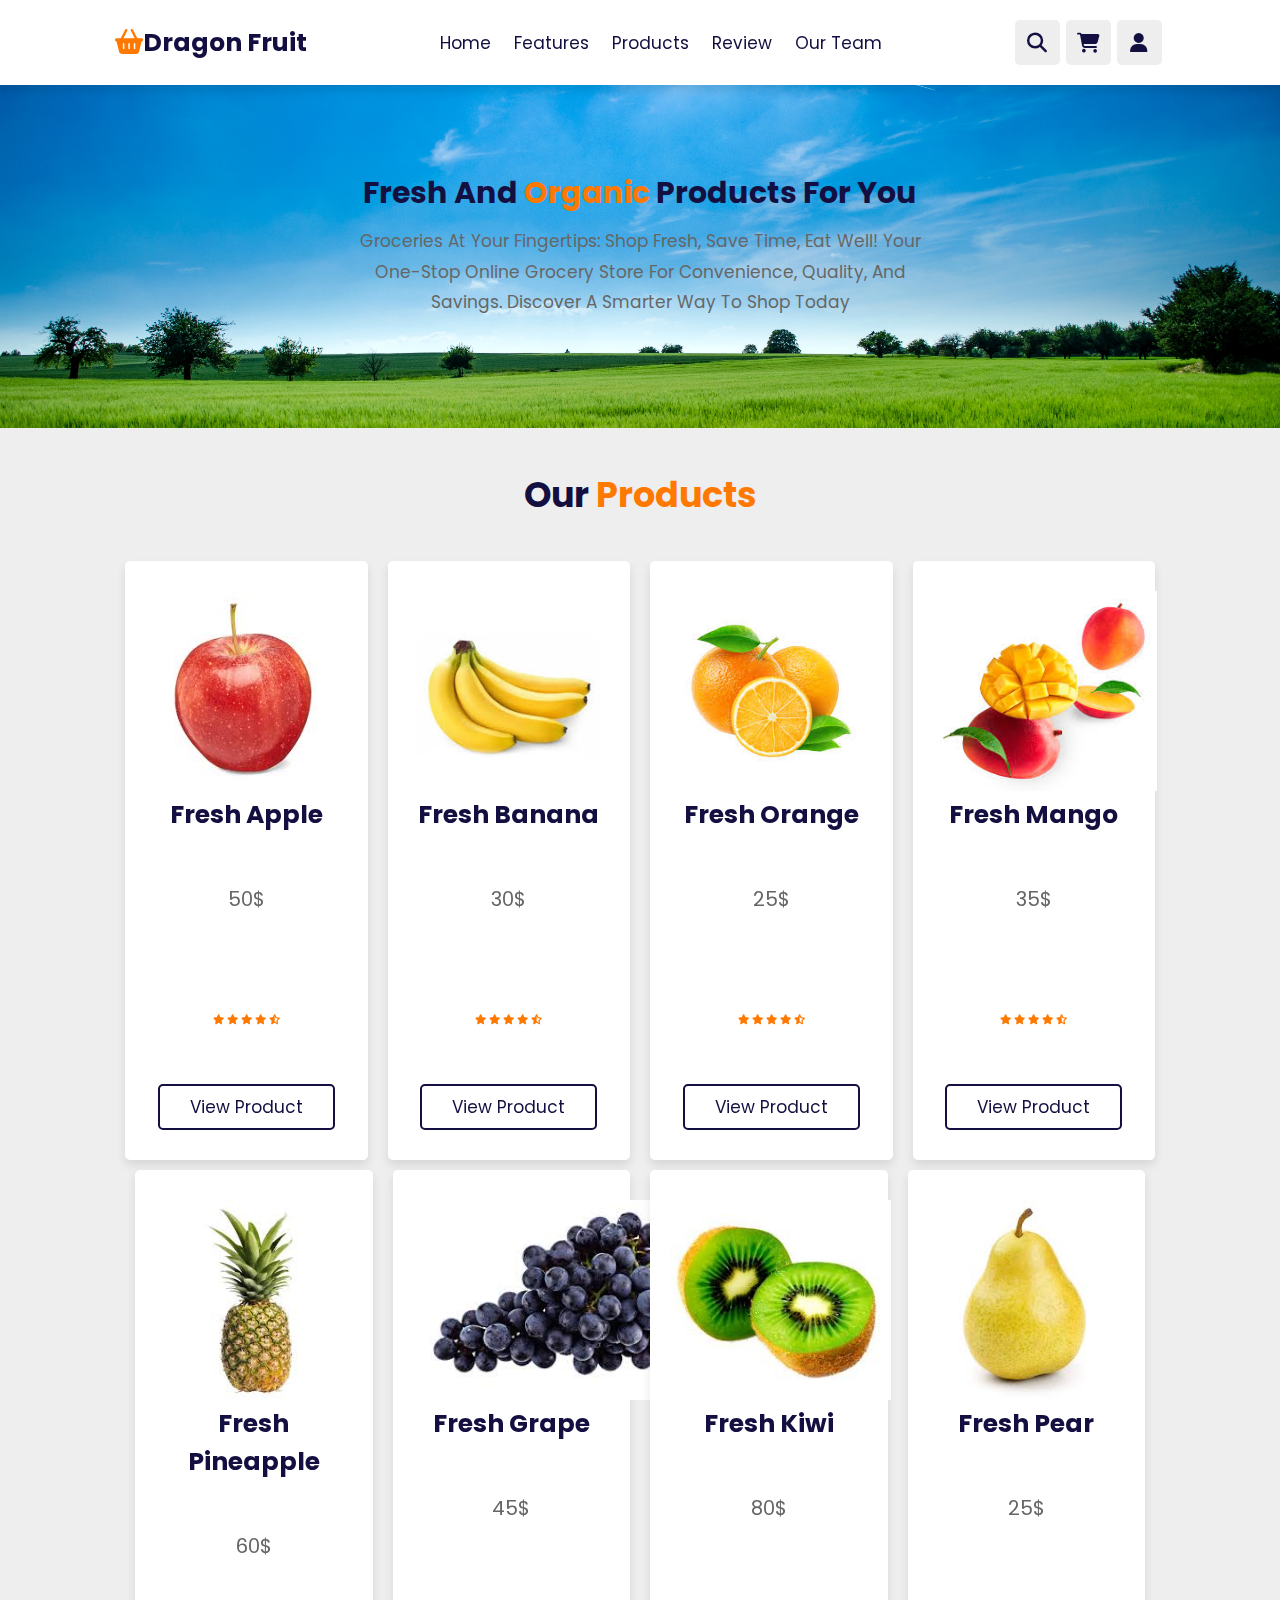
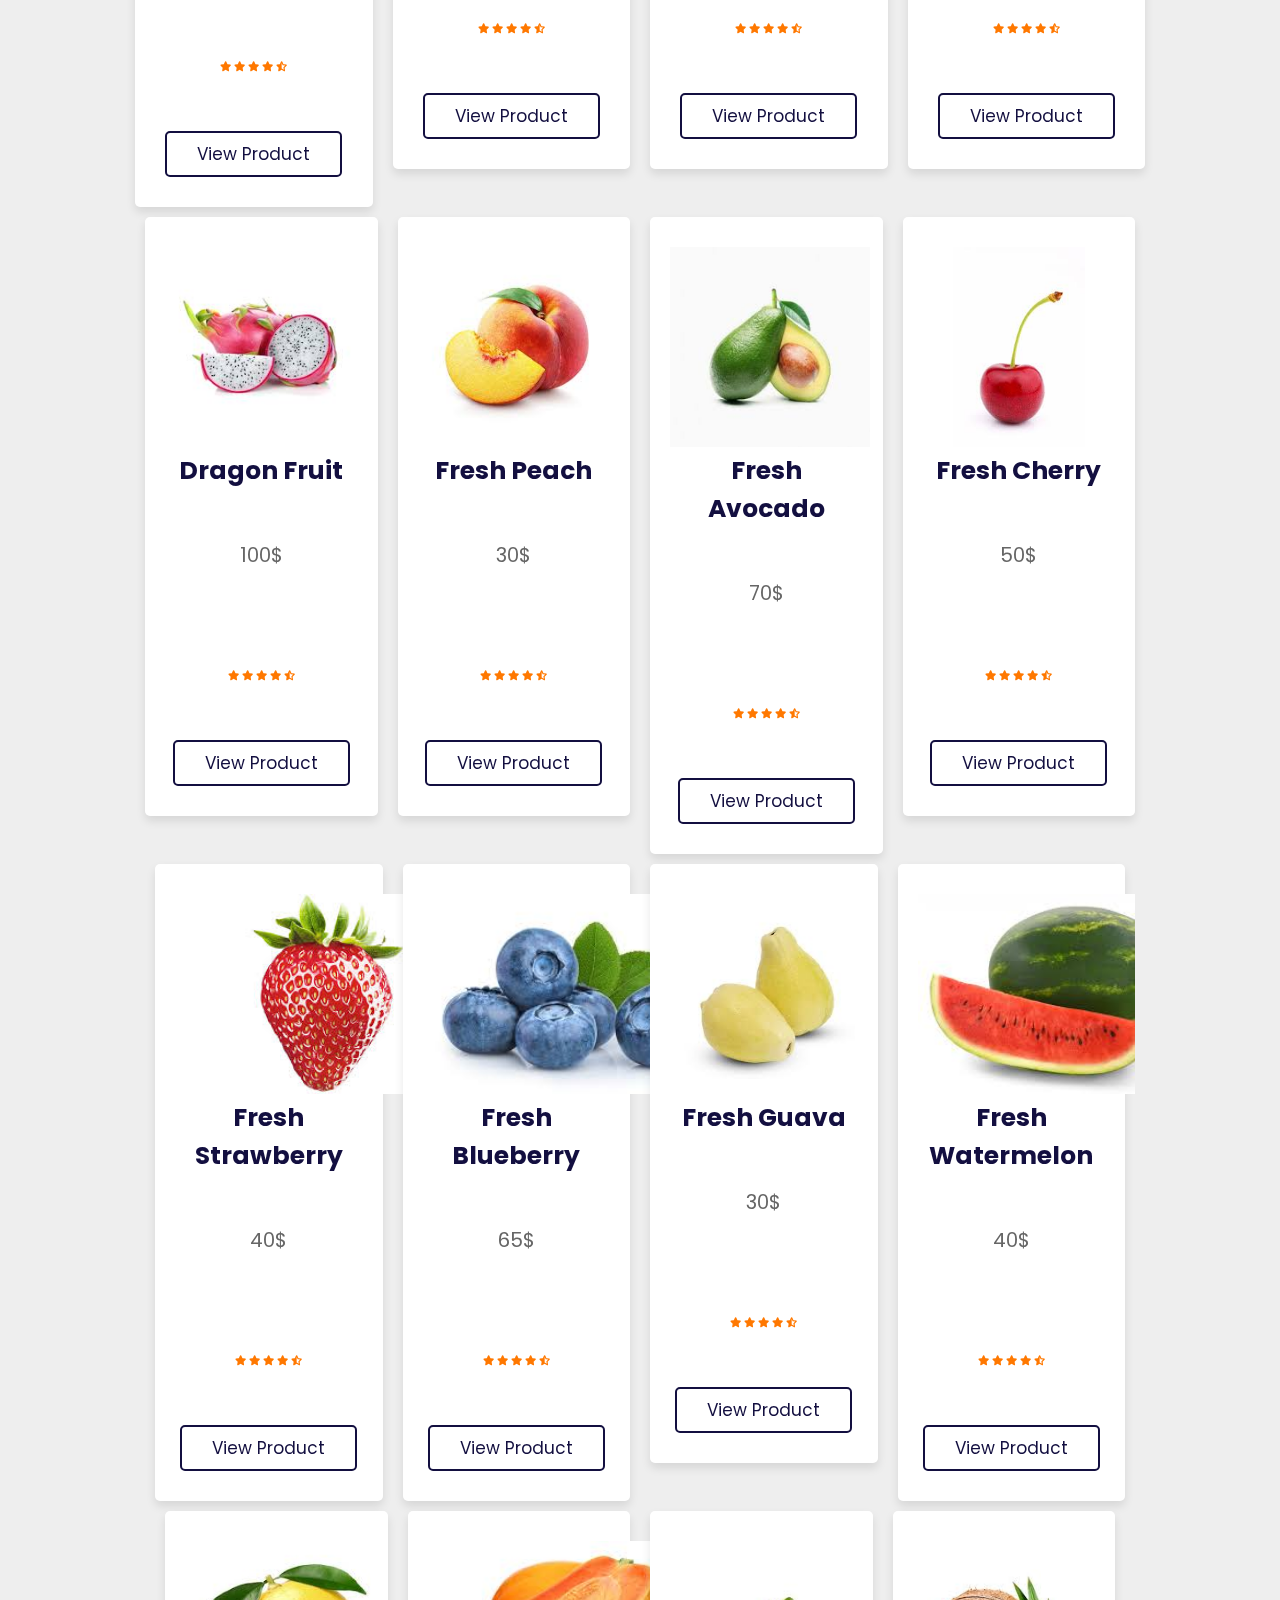
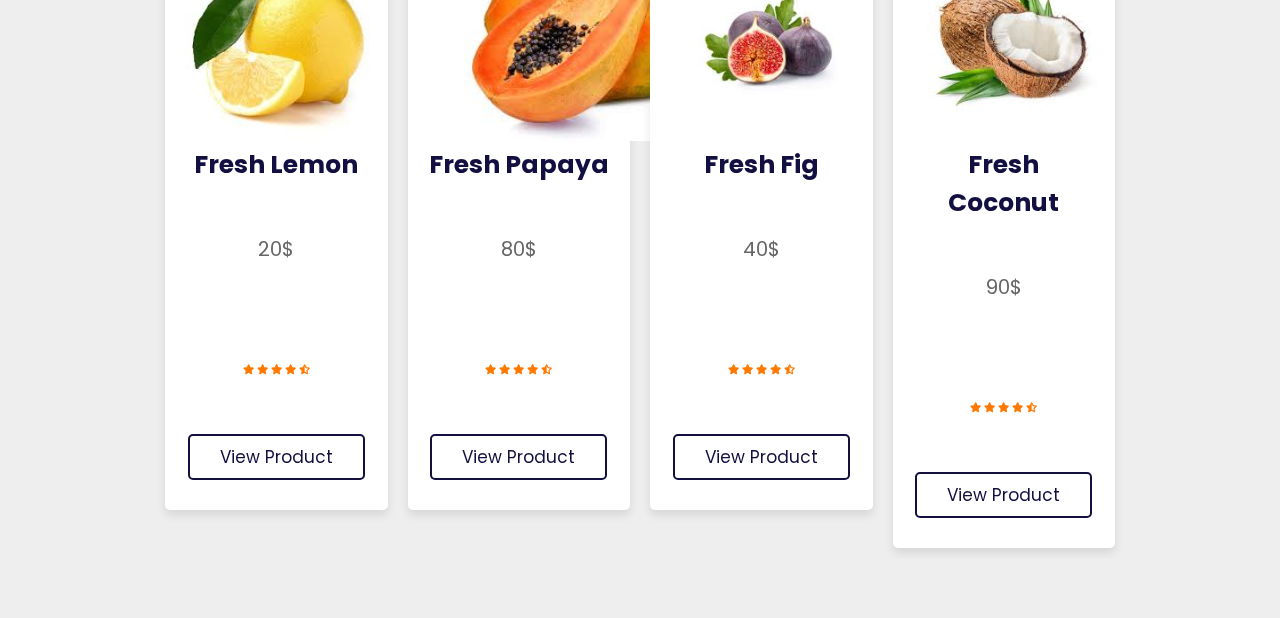
<file: products/index.html>
<!DOCTYPE html>
<html lang="en">
<head>
    <meta charset="UTF-8">
    <meta name="viewport" content="width=device-width, initial-scale=1.0">
    <meta name="viewport" content="width=device-width, initial-scale=1.0">
    <link rel="stylesheet" href="/products/style.css">

    <link href="https://cdn.jsdelivr.net/npm/bootstrap@5.3.2/dist/css/bootstrap.min.css" rel="stylesheet" integrity="sha384-T3c6CoIi6uLrA9TneNEoa7RxnatzjcDSCmG1MXxSR1GAsXEV/Dwwykc2MPK8M2HN" crossorigin="anonymous">

    <link rel="stylesheet" href="https://cdnjs.cloudflare.com/ajax/libs/font-awesome/6.4.2/css/all.min.css">
    <link rel="stylesheet" href="https://cdn.jsdelivr.net/npm/swiper@10/swiper-bundle.min.css"/>
    <script src="https://cdn.jsdelivr.net/npm/bootstrap@5.3.2/dist/js/bootstrap.bundle.min.js" integrity="sha384-C6RzsynM9kWDrMNeT87bh95OGNyZPhcTNXj1NW7RuBCsyN/o0jlpcV8Qyq46cDfL" crossorigin="anonymous"></script>
    <title>Dragon Fruit</title>
    <link rel="shortcut icon" href="/assets/img/favicon.png" type="image/x-icon">
</head>
<body>
    <header class="header">
        <a href="#" class="logo"><i class="fas fa-shopping-basket"></i>Dragon Fruit</a>

        <nav class="navbar">
            <a href="/index.html">home</a>
            <a href="/feauters/features.html">features</a>
            <a href="/products/index.html">products</a>
            <a href="/review/CustomerReviews.html">review</a>
            <a href="/Our Team/Our Team.html">our team</a>
        </nav>
        <div class="icons">
            <div class="fas fa-bars" id="menu-btn"></div>
            <div class="fas fa-search" id="search-btn"></div>
            <div class="fas fa-shopping-cart" id="cart-btn"></div>
            <div class="fas fa-user" id="login-btn"></div>
        </div>
        <form class="search-form">
            <input type="search" id="search-box" placeholder="Search here...">
            <label for="search-box" class="fas fa-search"></label>
        </form>
        <form class="login-form">
            <h3>Login Now</h3>
            <input type="email" class="box" placeholder="Email-ID">
            <input type="password" class="box" placeholder="Password">
            <p>Forget your Password <a href="#">Click here</a></p>
            <p>Don't have any Account <a href="#">Create New Account</a></p>
            <input type="submit" value="Login Now" class="btn">
        </form>
    </header>
    <section class="home" id="home">
        <div class="content">
            <h3>Fresh and <span>Organic</span> products for you</h3>
            <p>Groceries at Your Fingertips: Shop Fresh, Save Time, Eat Well! Your one-stop online grocery store for convenience, quality,
                 and savings. Discover a smarter way to shop today</p>
        </div>
    </section>
    <section class="products" id="products">
        <h1 class="heading">Our <span>Products</span></h1>
        <div class="swiper product-slider">
            <div class="swiper-wrapper">
                <div class="swiper-slide box">
                    <img src="images/apple.jpg" alt="apple">
                    <h3>Fresh Apple</h3>
                    <div class="price">50$</div>
                    <div class="stars">
                        <i class="fas fa-star"></i>
                        <i class="fas fa-star"></i>
                        <i class="fas fa-star"></i>
                        <i class="fas fa-star"></i>
                        <i class="fas fa-star-half-alt"></i>
                    </div>
                    <a href="product/apple/index.html" class="btn">view product</a>
                </div>
                <div class="swiper-slide box">
                    <img src="images/banana.jpg" alt="banana">
                    <h3>Fresh Banana</h3>
                    <div class="price">30$</div>
                    <div class="stars">
                        <i class="fas fa-star"></i>
                        <i class="fas fa-star"></i>
                        <i class="fas fa-star"></i>
                        <i class="fas fa-star"></i>
                        <i class="fas fa-star-half-alt"></i>
                    </div>
                    <a href="product/banana/index.html" class="btn">view product</a>
                  
                </div>
                <div class="swiper-slide box">
                    <img src="images/orange.jpg" alt="orange">
                    <h3>Fresh Orange</h3>
                    <div class="price">25$</div>
                    <div class="stars">
                        <i class="fas fa-star"></i>
                        <i class="fas fa-star"></i>
                        <i class="fas fa-star"></i>
                        <i class="fas fa-star"></i>
                        <i class="fas fa-star-half-alt"></i>
                    </div>
                    <a href="product/orange/index.html" class="btn">view product</a>
                    
                </div>
                <div class="swiper-slide box">
                    <img src="images/mango.jpg" alt="mango">
                    <h3>Fresh Mango</h3>
                    <div class="price">35$</div>
                    <div class="stars">
                        <i class="fas fa-star"></i>
                        <i class="fas fa-star"></i>
                        <i class="fas fa-star"></i>
                        <i class="fas fa-star"></i>
                        <i class="fas fa-star-half-alt"></i>
                    </div>
                    <a href="product/mango/index.html" class="btn">view product</a>
                 
                </div>
               
                
            </div>
            <div class="swiper product-slider">
                <div class="swiper-wrapper">
                    <div class="swiper-slide box">
                        <img src="images/pineple.jpg" alt="pineapple">
                        <h3>Fresh pineapple</h3>
                        <div class="price">60$</div>
                        <div class="stars">
                            <i class="fas fa-star"></i>
                            <i class="fas fa-star"></i>
                            <i class="fas fa-star"></i>
                            <i class="fas fa-star"></i>
                            <i class="fas fa-star-half-alt"></i>
                        </div>
                        <a href="product/pineapple/index.html" class="btn">view product</a>
                      
                    </div>
                    <div class="swiper-slide box">
                        <img src="images/grape.jpg" alt="grape">
                        <h3>Fresh Grape</h3>
                        <div class="price">45$</div>
                        <div class="stars">
                            <i class="fas fa-star"></i>
                            <i class="fas fa-star"></i>
                            <i class="fas fa-star"></i>
                            <i class="fas fa-star"></i>
                            <i class="fas fa-star-half-alt"></i>
                        </div>
                        <a href="product/grape/index.html" class="btn">view product</a>
                        
                    </div>
                    <div class="swiper-slide box">
                        <img src="images/kiwi.jpg" alt="kiwi">
                        <h3>Fresh Kiwi</h3>
                        <div class="price">80$</div>
                        <div class="stars">
                            <i class="fas fa-star"></i>
                            <i class="fas fa-star"></i>
                            <i class="fas fa-star"></i>
                            <i class="fas fa-star"></i>
                            <i class="fas fa-star-half-alt"></i>
                        </div>
                        <a href="product/kiwi/index.html" class="btn">view product</a>
                        
                    </div>
                    <div class="swiper-slide box">
                        <img src="images/pear.jpg" alt="pear">
                        <h3>Fresh pear</h3>
                        <div class="price">25$</div>
                        <div class="stars">
                            <i class="fas fa-star"></i>
                            <i class="fas fa-star"></i>
                            <i class="fas fa-star"></i>
                            <i class="fas fa-star"></i>
                            <i class="fas fa-star-half-alt"></i>
                        </div>
                        <a href="product/pear/index.html" class="btn">view product</a>
                        
                    </div>
                  
                </div>
                <div class="swiper product-slider">
                    <div class="swiper-wrapper">
                        <div class="swiper-slide box">
                            <img src="images/dragon fruit.jpg" alt="dragon">
                            <h3>Dragon Fruit</h3>
                            <div class="price">100$</div>
                            <div class="stars">
                                <i class="fas fa-star"></i>
                                <i class="fas fa-star"></i>
                                <i class="fas fa-star"></i>
                                <i class="fas fa-star"></i>
                                <i class="fas fa-star-half-alt"></i>
                            </div>
                            <a href="product/dragon/index.html" class="btn">view product</a>
                           
                        </div>
                        <div class="swiper-slide box">
                            <img src="images/peach.jpg" alt="peach">
                            <h3>Fresh peach</h3>
                            <div class="price">30$</div>
                            <div class="stars">
                                <i class="fas fa-star"></i>
                                <i class="fas fa-star"></i>
                                <i class="fas fa-star"></i>
                                <i class="fas fa-star"></i>
                                <i class="fas fa-star-half-alt"></i>
                            </div>
                            <a href="product/peach/index.html" class="btn">view product</a>
                            
                        </div>
                        <div class="swiper-slide box">
                            <img src="images/avocado.jpg" alt="avocado">
                            <h3>Fresh avocado</h3>
                            <div class="price">70$</div>
                            <div class="stars">
                                <i class="fas fa-star"></i>
                                <i class="fas fa-star"></i>
                                <i class="fas fa-star"></i>
                                <i class="fas fa-star"></i>
                                <i class="fas fa-star-half-alt"></i>
                            </div>
                            <a href="product/avocado/index.html" class="btn">view product</a>
                            
                        </div>
                        <div class="swiper-slide box">
                            <img src="images/cherry.jpg" alt="cherry">
                            <h3>Fresh cherry</h3>
                            <div class="price">50$</div>
                            <div class="stars">
                                <i class="fas fa-star"></i>
                                <i class="fas fa-star"></i>
                                <i class="fas fa-star"></i>
                                <i class="fas fa-star"></i>
                                <i class="fas fa-star-half-alt"></i>
                            </div>
                            <a href="product/cherry/index.html" class="btn">view product</a>
                            
                        </div>
              
                        
                    </div>
        <div class="swiper product-slider">
            <div class="swiper-wrapper">
                <div class="swiper-slide box">
                    <img src="images/strawberry.jpg" alt="strawberry">
                    <h3>Fresh Strawberry</h3>
                    <div class="price">40$</div>
                    <div class="stars">
                        <i class="fas fa-star"></i>
                        <i class="fas fa-star"></i>
                        <i class="fas fa-star"></i>
                        <i class="fas fa-star"></i>
                        <i class="fas fa-star-half-alt"></i>
                    </div>
                    <a href="product/strawberry/index.html" class="btn">view product</a>
                   
                </div>
                <div class="swiper-slide box">
                    <img src="images/blueberry.jpg" alt="blueberry">
                    <h3>Fresh Blueberry</h3>
                    <div class="price">65$</div>
                    <div class="stars">
                        <i class="fas fa-star"></i>
                        <i class="fas fa-star"></i>
                        <i class="fas fa-star"></i>
                        <i class="fas fa-star"></i>
                        <i class="fas fa-star-half-alt"></i>
                    </div>
                    <a href="product/blueberry/index.html" class="btn">view product</a>
                   
                </div>
                <div class="swiper-slide box">
                    <img src="images/guava.jpg" alt="guava">
                    <h3>Fresh Guava</h3>
                    <div class="price">30$</div>
                    <div class="stars">
                        <i class="fas fa-star"></i>
                        <i class="fas fa-star"></i>
                        <i class="fas fa-star"></i>
                        <i class="fas fa-star"></i>
                        <i class="fas fa-star-half-alt"></i>
                    </div>
                    <a href="product/guava/index.html" class="btn">view product</a>
                 
                </div>
                <div class="swiper-slide box">
                    <img src="images/watermelon.jpg" alt="watermelon">
                    <h3>Fresh Watermelon</h3>
                    <div class="price">40$</div>
                    <div class="stars">
                        <i class="fas fa-star"></i>
                        <i class="fas fa-star"></i>
                        <i class="fas fa-star"></i>
                        <i class="fas fa-star"></i>
                        <i class="fas fa-star-half-alt"></i>
                    </div>
                    <a href="product/watermelon/index.html" class="btn">view product</a>
                    
                </div>
               
            </div>
        <div class="swiper product-slider">
            <div class="swiper-wrapper">
                <div class="swiper-slide box">
                    <img src="images/lemon.jpg" alt="lemon">
                    <h3>Fresh Lemon</h3>
                    <div class="price">20$</div>
                    <div class="stars">
                        <i class="fas fa-star"></i>
                        <i class="fas fa-star"></i>
                        <i class="fas fa-star"></i>
                        <i class="fas fa-star"></i>
                        <i class="fas fa-star-half-alt"></i>
                    </div>
                    <a href="product/lemon/index.html" class="btn">view product</a>
                  
                </div>
                <div class="swiper-slide box">
                    <img src="images/papaya.jpg" alt="papaya">
                    <h3>Fresh papaya</h3>
                    <div class="price">80$</div>
                    <div class="stars">
                        <i class="fas fa-star"></i>
                        <i class="fas fa-star"></i>
                        <i class="fas fa-star"></i>
                        <i class="fas fa-star"></i>
                        <i class="fas fa-star-half-alt"></i>
                    </div>
                    <a href="product/papaya/index.html" class="btn">view product</a>
                   
                </div>
                <div class="swiper-slide box">
                    <img src="images/fig.jpg" alt="fig">
                    <h3>Fresh Fig</h3>
                    <div class="price">40$</div>
                    <div class="stars">
                        <i class="fas fa-star"></i>
                        <i class="fas fa-star"></i>
                        <i class="fas fa-star"></i>
                        <i class="fas fa-star"></i>
                        <i class="fas fa-star-half-alt"></i>
                    </div>
                    <a href="product/fig/index.html" class="btn">view product</a>
                    
                </div>
                <div class="swiper-slide box">
                    <img src="images/cocnut.jpg" alt="cocnut">
                    <h3>Fresh Coconut</h3>
                    <div class="price">90$</div>
                    <div class="stars">
                        <i class="fas fa-star"></i>
                        <i class="fas fa-star"></i>
                        <i class="fas fa-star"></i>
                        <i class="fas fa-star"></i>
                        <i class="fas fa-star-half-alt"></i>
                    </div>
                    <a href="product/cooconut/index.html" class="btn">view product</a>
                
                </div>
             
            </div>
        </div>
    </section>
    <script src="https://cdn.jsdelivr.net/npm/swiper@10/swiper-bundle.min.js"></script>
    <script src="main.js"></script>
</body>
</html>
</file>
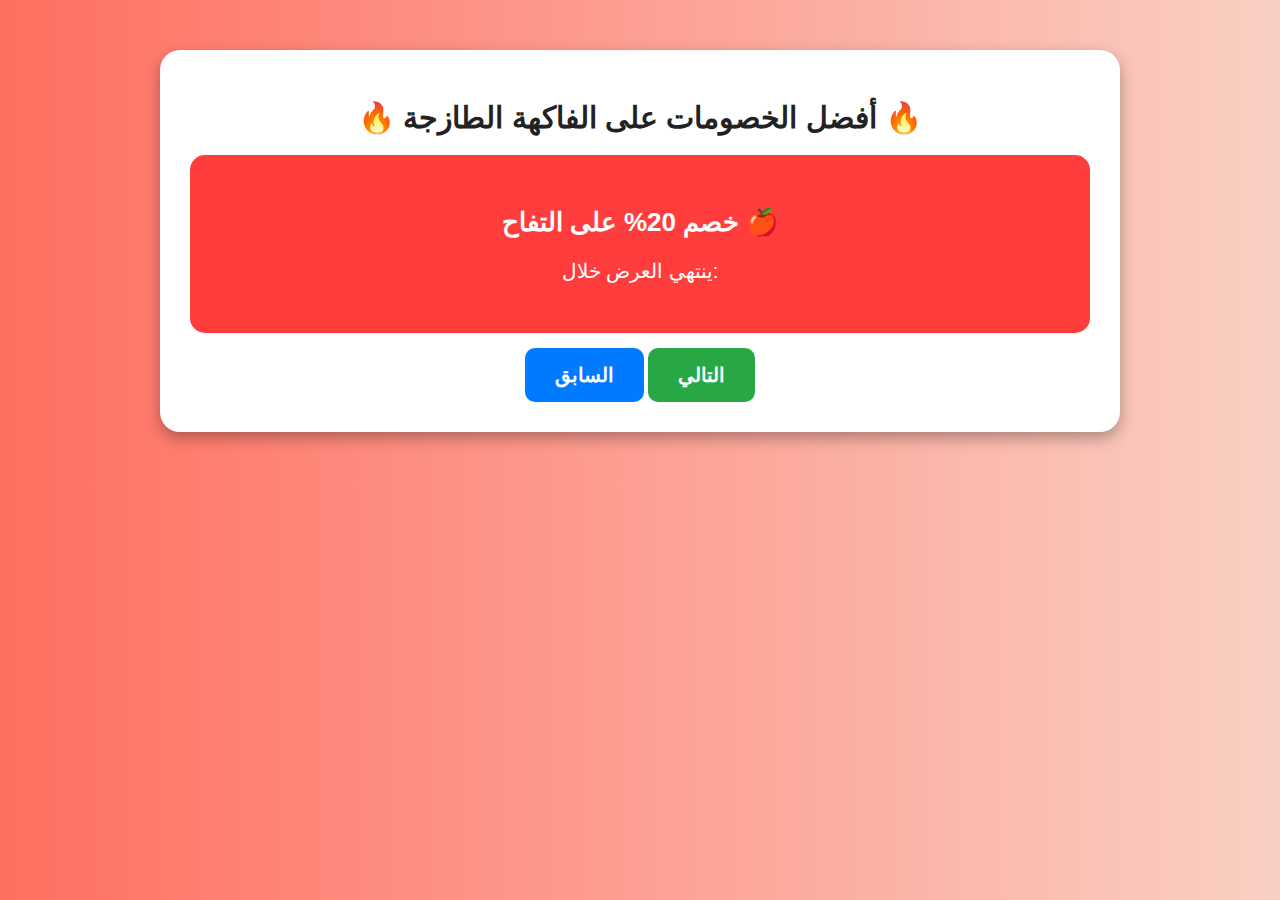
<file: feauters/best discont/index.html>
<!DOCTYPE html>
<html lang="ar">
<head>
    <meta charset="UTF-8">
    <meta name="viewport" content="width=device-width, initial-scale=1.0">
    <title>Dragon Fruit</title>
    <link rel="stylesheet" href="style.css">
    <link rel="shortcut icon" href="/assets/img/favicon.png" type="image/x-icon">
 
</head>
<body>
    <div class="discount-container">
        <h1>🔥 أفضل الخصومات على الفاكهة الطازجة 🔥</h1>
        <div class="discount-slider">
            <div class="discount-item active">
                <h2>خصم 20% على التفاح 🍎</h2>
                <p>ينتهي العرض خلال: <span class="timer" data-time="3600"></span></p>
            </div>
            <div class="discount-item">
                <h2>خصم 30% على الموز 🍌</h2>
                <p>ينتهي العرض خلال: <span class="timer" data-time="7200"></span></p>
            </div>
            <div class="discount-item">
                <h2>خصم 25% على البرتقال 🍊</h2>
                <p>ينتهي العرض خلال: <span class="timer" data-time="5400"></span></p>
            </div>
        </div>
        <button id="prev">السابق</button>
        <button id="next">التالي</button>
    </div>

    <script src="main.js"></script>
</body>
</html>
</file>
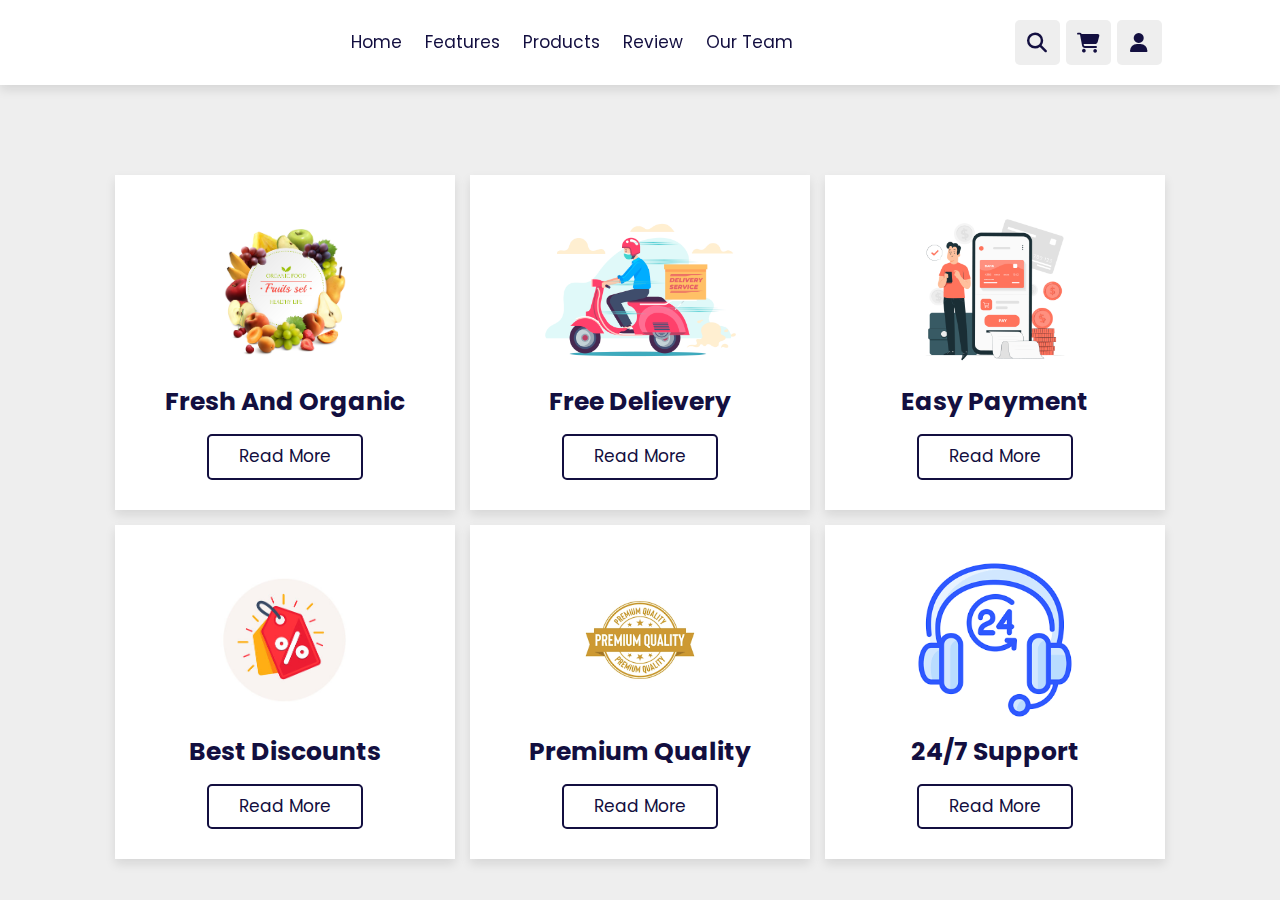
<file: feauters/features.html>
<!DOCTYPE html>
<html lang="en">
<head>
    <meta charset="UTF-8">
    <meta name="viewport" content="width=
    , initial-scale=1.0">
    <title>Dragon Fruit</title>
    <link rel="shortcut icon" href="/assets/img/favicon.png" type="image/x-icon">
    <link rel="stylesheet" href="/feauters/ff.css">
    <link rel="stylesheet" href="/Our Team/css/style.css">
    <link href="https://cdn.jsdelivr.net/npm/bootstrap@5.3.2/dist/css/bootstrap.min.css" rel="stylesheet" integrity="sha384-T3c6CoIi6uLrA9TneNEoa7RxnatzjcDSCmG1MXxSR1GAsXEV/Dwwykc2MPK8M2HN" crossorigin="anonymous">
    <link rel="stylesheet" href="https://cdnjs.cloudflare.com/ajax/libs/font-awesome/6.4.2/css/all.min.css">
    <link rel="stylesheet" href="https://cdn.jsdelivr.net/npm/swiper@10/swiper-bundle.min.css"/>
    <script src="https://cdn.jsdelivr.net/npm/bootstrap@5.3.2/dist/js/bootstrap.bundle.min.js" integrity="sha384-C6RzsynM9kWDrMNeT87bh95OGNyZPhcTNXj1NW7RuBCsyN/o0jlpcV8Qyq46cDfL" crossorigin="anonymous"></script>
  
</head>
<body>
    <header class="header">
          <a href="#" class="logo"><i class=""></i></a>
  
          <nav class="navbar">
              <a href="/index.html">home</a>
              <a href="/feauters/features.html">features</a>
              <a href="/products/index.html">products</a>
              <a href="/review/CustomerReviews.html">review</a>
              <a href="/Our Team/Our Team.html">our team</a>
          </nav>
          <div class="icons">
              <div class="fas fa-bars" id="menu-btn"></div>
              <div class="fas fa-search" id="search-btn"></div>
              <div class="fas fa-shopping-cart" id="cart-btn"></div>
              <div class="fas fa-user" id="login-btn"></div>
          </div>
          <form class="search-form">
              <input type="search" id="search-box" placeholder="Search here...">
              <label for="search-box" class="fas fa-search"></label>
          </form>
          <form class="login-form">
              <h3>Login Now</h3>
              <input type="email" class="box" placeholder="Email-ID">
              <input type="password" class="box" placeholder="Password">
              <p>Forget your Password <a href="#">Click here</a></p>
              <p>Don't have any Account <a href="#">Create New Account</a></p>
              <input type="submit" value="Login Now" class="btn">
          </form>
      </header>
<section class="home" id="home">
<h1 class="heading">Our <span>Features</span></h1>
      
        </section>
        </div>
    <section class="features" id="features">
        <div class="box-container">
            <div class="box">
                <img src="/feauters/fresh.jpg" alt="Fresh Fruits">
                <h3>Fresh and Organic</h3>
                <a href="/feauters/organic/Fruit-Website/index.html" class="btn">Read More</a>
            </div>
            <div class="box">
                <img src="/feauters/delievery.jpg" alt="Delievery">
                <h3>Free Delievery</h3>
                <a href="#" class="btn">Read More</a>
            </div>
            <div class="box">
                <img src="/feauters/payment.jpg" alt="Payment">
                <h3>Easy Payment</h3>

                <a href="/feauters/easy/Payment-Form/index.html" class="btn">Read More</a>
            </div>
            <div class="box">
                <img src="/feauters/360_F_230521295_NDnmjnV7spAVX3i8PdYCsJ7PX9OJkgCy.jpg" alt="Payment">
                <h3>Best Discounts</h3>

                <a href="/feauters/best discont/index.html" class="btn">Read More</a>
            </div>
            <div class="box">
                <img src="/feauters/download (2).png" alt="Payment">
                <h3>Premium Quality</h3>

                <a href="/feauters/premim quality/premium.html" class="btn">Read More</a>
            </div>
            <div class="box">
                <img src="/feauters/download (1).png" alt="Payment">
                <h3>24/7 Support</h3>

                <a href="/feauters/24 7/support.html" class="btn">Read More</a>
            </div>
        </div>
    </section>

</body>
</html>
</file>
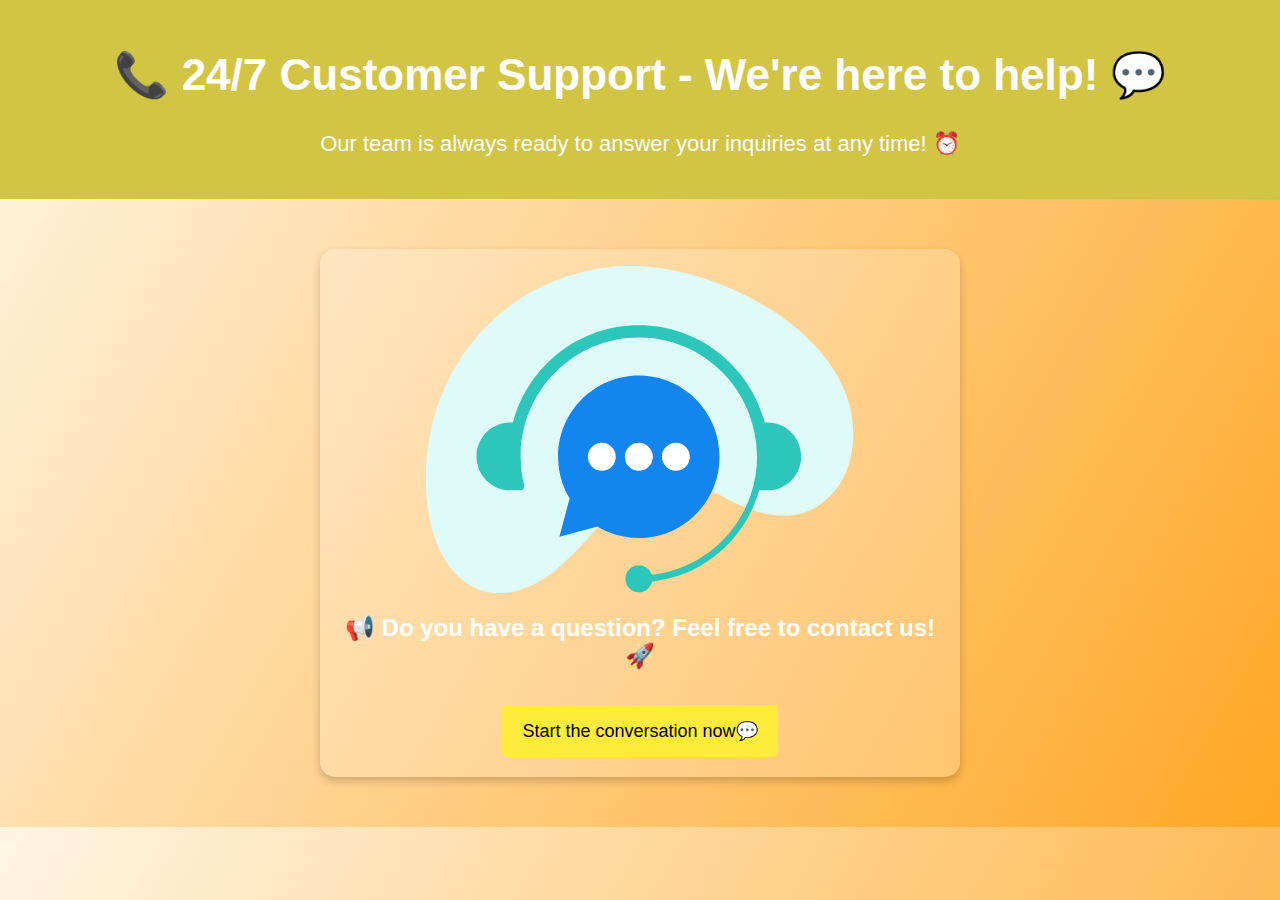
<file: feauters/24 7/support.html>
<!DOCTYPE html>
<html lang="ar">
<head>
    <meta charset="UTF-8">
    <meta name="viewport" content="width=device-width, initial-scale=1.0">
    <title>Dragon Fruit</title>
    <link rel="shortcut icon" href="/assets/img/favicon.png" type="image/x-icon">
    <link rel="stylesheet" href="/feauters/24 7/s.css">
</head>
<body>
    <header>
        <h1>📞 24/7 Customer Support - We're here to help! 💬</h1>
        <p>Our team is always ready to answer your inquiries at any time! ⏰</p>
    </header>

    <section class="container">
        <img src="/feauters/img-adv--24-7-support.svg" alt="24/7 Support">
        <h2>📢 Do you have a question? Feel free to contact us! 🚀</h2>
        <button onclick="openChat()">Start the conversation now💬</button>
        <div id="chat-box" class="hidden">
            <p>👋 Welcome! How can we help you today?</p>
            <input type="text" placeholder="Write your message here..." />
            <button onclick="sendMessage()">Send📩</button>
        </div>
    </section>

    <script src="/feauters/24 7/sss.js"></script>
</body>
</html>
</file>
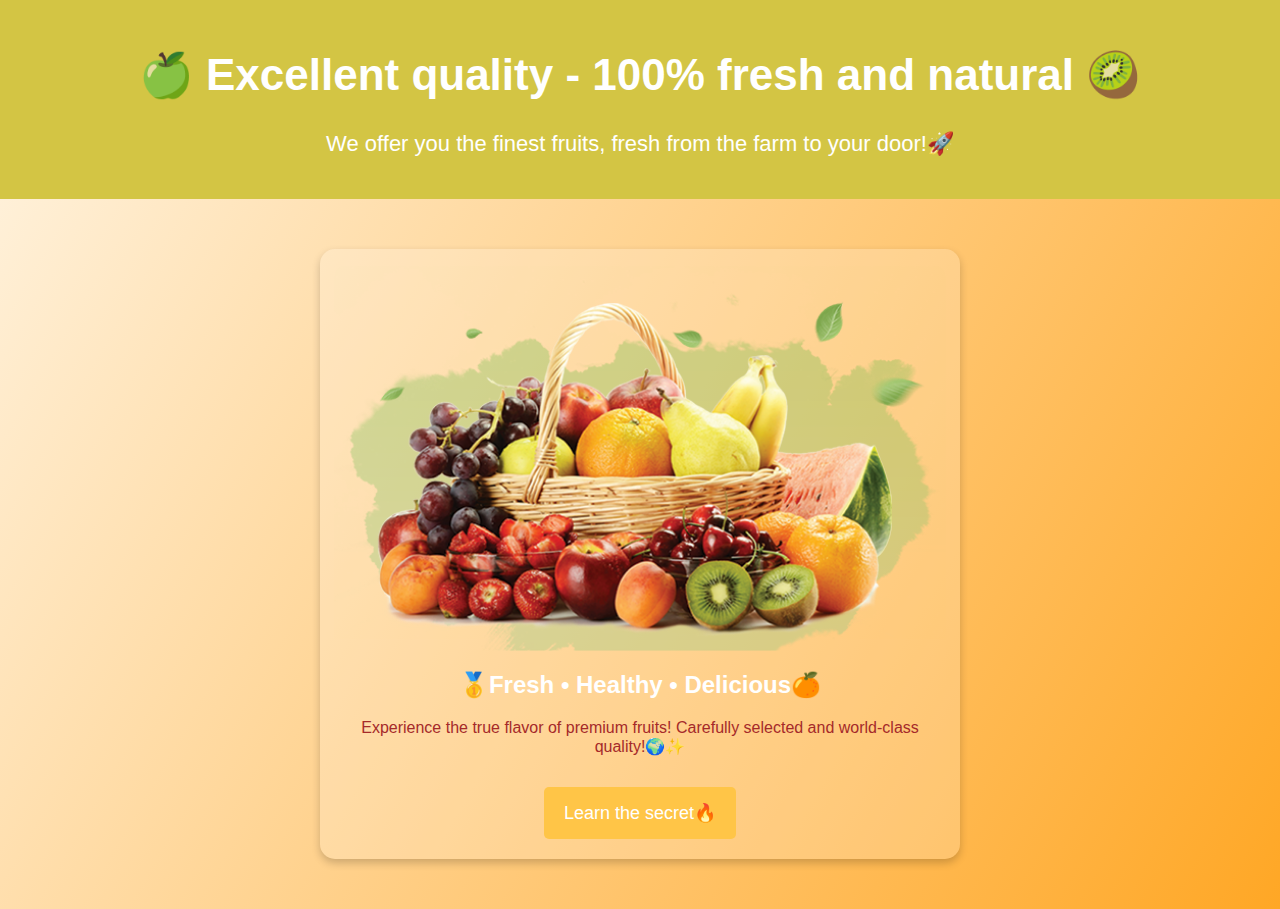
<file: feauters/premim quality/premium.html>
<!DOCTYPE html>
<html lang="ar">
<head>
    <meta charset="UTF-8">
    <meta name="viewport" content="width=device-width, initial-scale=1.0">
    <title>Dragon Fruit</title>
    <link rel="shortcut icon" href="/assets/img/favicon.png" type="image/x-icon">
    <link rel="stylesheet" href="/feauters/premim quality/style.css">
</head>
<body>
    <header>
        <h1>🍏 Excellent quality - 100% fresh and natural 🥝</h1>
        <p>We offer you the finest fruits, fresh from the farm to your door!🚀</p>
    </header>

    <section class="container">
        <img src="about-img.png" alt="Premium Fruits">
        <h2>🥇Fresh • Healthy • Delicious🍊</h2>
        <p style="color: brown;">Experience the true flavor of premium fruits! Carefully selected and world-class quality!🌍✨</p>
        <button onclick="showMessage()">Learn the secret🔥</button>
        <p id="secret-message" class="hidden">🎉 The secret is... we select only the best crops to ensure the highest quality! 🌟</p>
    </section>

    <script src="/feauters/premim quality/script.js"></script>
</body>
</html>
</file>
<file: products/style.css>
/* Header Tag */

@import url('https://fonts.googleapis.com/css2?family=Libre+Baskerville&family=Poppins:wght@100;300;400;500;600&display=swap');
:root
{
    --orange:#ff7800;
    --black:#130f40;
    --light-color:#666;
    --box-shadow:0 .5rem 1rem rgba(0,0,0,.1);
    --border:.2rem solid rgba(0,0,0,.1);
    --outline-hover:.2rem solid var(--black);

}
*
{
    font-family: 'Poppins', sans-serif;
    margin: 0;
    padding: 0;
    box-sizing: border-box;
    outline: none;
    border: none;
    text-decoration: none;
    text-transform: capitalize;
    transition: all .2s linear;
}
html
{
    font-size: 62.5%;
    overflow-x: hidden;
    scroll-behavior: smooth;
    scroll-padding-top: 7rem;
}
body
{
    background: #eee;
}
section
{
    padding: 2rem 9%;
}
a.btn, input.btn
{
    margin-top: 1rem;
    display: inline-block;;
    padding: 0.8rem 3rem;
    font-size: 1.7rem;
    border-radius: 0.5rem;
    border: 0.2rem solid var(--black);
    color: var(--black);
    cursor: pointer;
    background: none;
}
a.btn:hover,input.btn:hover
{
    background: var(--orange);
    color: #fff;
}
.header
{
    position: fixed;
    top: 0;
    left: 0;
    right: 0;
    display: flex;
    align-items: center;
    justify-content: space-between;
    padding: 2rem 9%;
    background: #fff;
    box-shadow: var(--box-shadow);
    cursor: pointer;
}
.header .logo
{
    font-size: 2.5rem;
    font-weight: bolder;
    color: var(--black);
}
.header .logo i
{
    color: var(--orange);
}
.header .navbar a
{
    font-size: 1.7rem;
    margin:0 1rem;
    color: var(--black);
}
.header .navbar a:hover
{
    color: var(--orange)
}
.header .icons div
{
    height: 4.5rem;
    width: 4.5rem;
    line-height: 4.5rem;
    border-radius: .5rem;
    background: #eee;
    color: var(--black);
    font-size: 2rem;
    margin-right: .3rem;
    text-align: center;
    cursor: pointer;
}
.header .icons div:hover
{
    background: var(--orange);
    color: #fff;
}
#menu-btn
{
    display: none;
}
.header .search-form
{
    position: absolute;
    top: 110%;
    right: -110%;
    width: 50rem;
    height: 5rem;
    background: #fff;
    border-radius: .5rem;
    overflow: hidden;
    display: flex;
    align-items: center;
    box-shadow: var(--box-shadow);
}
.header .search-form.active
{
    right: 2rem;
    transition: .4s linear;
}
.header .search-form input
{
    height: 100%;
    width: 100%;
    background: none;
    text-transform: none;
    font-size: 1.6rem;
    color: var(--black);
    padding: 0 1.5rem;
}
.header .search-form label
{
    font-size: 2.2rem;
    padding-right: 1.5rem;
    color: var(--black);
    cursor: pointer;
}
.header .search-form label:hover
{
    color: var(--orange);
}
.header .shopping-cart
{
    position: absolute;
    top: 110%;
    right: -110%;
    padding: 1rem;
    border-radius: 0.5rem;
    box-shadow: var(--box-shadow);
    width: 35rem;
    background: #fff;
}
.header .shopping-cart .box
{
    display: flex;
    align-items: center;
    gap: 1rem;    
    position: relative;
    margin: 1rem 0;
}
.header .shopping-cart .box img
{
    height: 10rem; 
}
.header .shopping-cart .box .fa-trash
{
    font-size: 2rem;
    position: absolute;
    top: 50%;
    right: 2rem;
    cursor: pointer;
    color: var(--light-color);
    transform: translate(-50%);
}
.header .shopping-cart .box .fa-trash:hover
{
    color: var(--orange);
}
.header .shopping-cart .box .content h3
{
    color: var(--black);
    font-size: 1.7rem; 
    padding-bottom: 1rem;
}
.header .shopping-cart .box .content span
{
    color: var(--light-color);
    font-size: 1.6rem; 
}
.header .shopping-cart .box .content .quantity
{
    padding-left: 1rem;
}
.header .shopping-cart .total
{
    font-size: 2.5rem;
    padding: 1rem 0;
    text-align: center;
    color: var(--black);
}
.header .shopping-cart .btn
{
    display: block;
    text-align: center;
    margin: 1rem;
}
.header .shopping-cart.active
{
    right: 2rem;
    transition: 0.4s linear;
}
.header .login-form
{
    position: absolute;
    top: 110%;
    right: -110%;
    width: 30rem;
    box-shadow: var(--box-shadow);
    padding: 2rem;
    border-radius: 0.5rem;
    background: #fff;
    text-align: center;
}
.header .login-form h3
{
    font-size: 2.5rem;
    text-transform: uppercase;
    color: var(--black);
}
.header .login-form .box
{
    width: 100%;
    margin: 0.7rem 0;
    background: #fff;
    border-radius: 0.5rem;
    padding: 1rem;
    font-size: 1.6rem;
    color: var(--black);
    text-transform: none;
}
.header .login-form p
{
    font-size: 1.4rem;
    padding: 0.5rem 0;
    color: var(--light-color);
}
.header .login-form p a
{
    color: var(--orange);
    text-decoration: underline;

}
.header .login-form.active
{
    right: 2rem;
    transition: 0.4s linear;
}

/* Media Query */

@media(max-width:991px)
{
    html
    {
        font-size: 55%;
    }
    .header
    {
        padding: 2rem;
    }
    section
    {
        padding: 2rem;
    }
}
@media(max-width:788px)
{
    #menu-btn
    {
        display: inline-block;
    }
    .header .search-form
    {
        width: 90%;
    }
    .header .navbar
    {
        position: absolute;
        top: 110%;
        right: -110%;
        width: 30rem;
        box-shadow: var(--box-shadow);
        border-radius: 0.5rem;
        background: #fff;
    }
    .header .navbar.active
    {
        right: 2rem;
        transition: .4s linear;
    }
    .header .navbar a
    {
        font-size: 2rem;
        margin: 2rem 2.5rem;
        display: block;
    }
}
@media(max-width:450px)
{
    html
    {
        font-size: 50%;
    }
    .heading
    {
        font-size: 2.5rem;
    }
}
.home
{
    display: flex;
    align-items: center;
    justify-content: center;
    background: url(images/pexels-ákos-szabó-440731.jpg);
    background-position: center;
    background-size: cover;
    padding-top: 17rem;
    padding-bottom: 10rem;
}
.home .content
{
    text-align: center;
    width: 60rem;
}
.home .content h3
{
    color: var(--black);
    font-size: 3rem;
}
.home .content h3 span
{
    color: var(--orange);
}
.home .content p
{
    color: var(--light-color);
    font-size: 1.7rem;
    padding: 1rem 0;
    line-height: 1.8;
}
.heading
{
    text-align: center;
    padding: 2rem 0;
    padding-bottom: 3rem;
    font-size: 3.5rem;
    color: var(--black);
}
.heading span
{
    color: var(--orange);
    display: inline-block;
}
.products .product-slider
{
    padding: 1rem;
}
.products .product-slider:first-child
{
    margin-bottom: 2rem;
}
.products .product-slider .box
{
    background: #fff;
    border-radius: 0.5rem;
    text-align: center;
    padding: 3rem 2rem;
    outline-offset: -1rem;
    outline: var(--outline);
    box-shadow: var(--box-shadow);
    transition: 0.2s linear;
}
.products .product-slider .box:hover
{
    outline-offset: -0rem;
    outline: var(--outline-hover);
}
.products .product-slider .box img
{
    height: 20rem;
}
.products .product-slider .box h3
{
    font-size: 2.5rem;
    color: var(--black);
}
.products .product-slider .box .price
{
    font-size: 2rem;
    color: var(--light-color);
    padding: 5rem 0;
}
.products .product-slider .box .stars i
{
    font-size: 1.7 rem;
    color: var(--orange);
    padding: 5rem 0;
}
</file>
<file: feauters/best discont/style.css>
body {
    font-family: 'Cairo', sans-serif;
    text-align: center;
    background: linear-gradient(to right, #ff6f61, #fad0c4);
    margin: 0;
    padding: 0;
}
.discount-container {
    width: 90%;
    max-width: 900px;
    margin: 50px auto;
    background: white;
    padding: 30px;
    border-radius: 20px;
    box-shadow: 0 6px 15px rgba(0, 0, 0, 0.3);
    transition: transform 0.3s ease-in-out;
}
.discount-container:hover {
    transform: scale(1.03);
}
.discount-slider {
    position: relative;
    overflow: hidden;
}
.discount-item {
    display: none;
    padding: 30px;
    background: #ff3d3d;
    color: white;
    border-radius: 15px;
    transition: opacity 0.5s ease-in-out;
}
.discount-item.active {
    display: block;
    opacity: 1;
}
h1 {
    color: #222;
    font-size: 30px;
    margin-bottom: 20px;
}
h2 {
    font-size: 26px;
}
p {
    font-size: 20px;
}
.discount-item img {
    width: 100%;
    max-width: 400px;
    border-radius: 15px;
    margin: 20px 0;
}
button {
    margin-top: 15px;
    padding: 15px 30px;
    border: none;
    background: #28a745;
    color: white;
    font-size: 20px;
    font-weight: bold;
    cursor: pointer;
    border-radius: 10px;
    transition: background 0.3s ease-in-out;
}
button:hover {
    background: #218838;
}
#prev {
    background: #007bff;
}
#prev:hover {
    background: #0056b3;
}
</file>
<file: feauters/ff.css>
/* Header Tag */

@import url('https://fonts.googleapis.com/css2?family=Libre+Baskerville&family=Poppins:wght@100;300;400;500;600&display=swap');
:root
{
    --orange:#ff7800;
    --black:#130f40;
    --light-color:#666;
    --box-shadow:0 .5rem 1rem rgba(0,0,0,.1);
    --border:.2rem solid rgba(0,0,0,.1);
    --outline-hover:.2rem solid var(--black);

}
*
{
    font-family: 'Poppins', sans-serif;
    margin: 0;
    padding: 0;
    box-sizing: border-box;
    outline: none;
    border: none;
    text-decoration: none;
    text-transform: capitalize;
    transition: all .2s linear;
}
html
{
    font-size: 63.5%;
    overflow-x: hidden;
    scroll-behavior: smooth;
    /* scroll-padding-top: 99rem; */
}
.home
{
    display: flex;
    align-items: center;
    justify-content: center;
    background-position: center;
    background-size: cover;
    padding-top: 1rem;
}

section
{
    padding: 2rem 10%;
}
a.btn, input.btn
{
    margin-top: 1rem;
    display: inline-block;;
    padding: 0.8rem 3rem;
    font-size: 1.7rem;
    border-radius: 0.5rem;
    border: 0.2rem solid var(--black);
    color: var(--black);
    cursor: pointer;
    background: none;
}
 a.btn:hover,input.btn:hover
{
    background: var(--orange);
    color: #fff;
} 
.heading
{
    text-align: center;
    padding: 2rem 0;
    padding-bottom: 3rem;
    font-size: 5rem;
    color: var(--black);
 
}
.heading span
{
    color: var(--orange);
    display: inline-block;
}
.features .box-container
{
    display: grid;
    grid-template-columns: repeat(auto-fit,minmax(26rem, 1fr));
    gap:1.5rem
}
.features .box-container .box
{
    padding: 3rem 2rem;
    background: #fff;
    outline: var(--outline);
    outline-offset: -1rem;
    text-align: center;
    box-shadow: var(--box-shadow);
}
.features .box-container .box:hover
{
    outline-offset: 0rem;
    box-shadow: 0 0 15px 4px #ff7800;
    border: 1px solid #ff7800;
}
.features .box-container .box img
{
    margin: 1rem 0;
    height: 15rem; 
}

.features .box-container .box img {
   
    transform: scale(1.02);
    transition: transform 0.3s ease-in-out, box-shadow 0.3s ease-in-out;
}

.features .box-container .box img:hover {
    transform: scale(1.3);
   
}
.features .box-container .box h3
{
    font-size: 2.5rem;
    line-height: 1.8;
    color: var(--black);
}
.features .box-container .box:hover h3 {
    transform: scale(1.3);
    color: #ff7800;
}

.Knowledge_page_footer {
    background-color:#51ace8;
    color: #d9d9d9;
    padding: 1rem ;
    text-align: center;
    font-family: Arial, sans-serif;
    margin-top: 3rem;

}

.Knowledge_page_footer p {
    font-size: 1rem;
    margin: 0.5rem 0;
    line-height: 1.6;
}

.Knowledge_page_footer_icons {
    margin: 1rem 0;
}




@media (max-width: 768px) {
    .Knowledge_page_container {
        flex-direction: column;
        align-items: center;
        text-align: center;
        gap: 1.5rem;
    }
    .Knowledge_page_image {
        width: 80%;
    }
}

@import url('https://fonts.googleapis.com/css2?family=Libre+Baskerville&family=Poppins:wght@100;300;400;500;600&display=swap');
:root
{
    --orange:#ff7800;
    --black:#130f40;
    --light-color:#666;
    --box-shadow:0 .5rem 1rem rgba(0,0,0,.1);
    --border:.2rem solid rgba(0,0,0,.1);
    --outline-hover:.2rem solid var(--black);

}
*
{
    font-family: 'Poppins', sans-serif;
    margin: 0;
    padding: 0;
    box-sizing: border-box;
    outline: none;
    border: none;
    text-decoration: none;
    text-transform: capitalize;
    transition: all .2s linear;
}
html
{
    font-size: 62.5%;
    overflow-x: hidden;
    scroll-behavior: smooth;
    scroll-padding-top: 7rem;
}
body
{
    background: #eee;
}
section
{
    padding: 2rem 9%;
}
a.btn, input.btn
{
    margin-top: 1rem;
    display: inline-block;;
    padding: 0.8rem 3rem;
    font-size: 1.7rem;
    border-radius: 0.5rem;
    border: 0.2rem solid var(--black);
    color: var(--black);
    cursor: pointer;
    background: none;
}
a.btn:hover,input.btn:hover
{
    background: var(--orange);
    color: #fff;
}
.header
{
    position: fixed;
    top: 0;
    left: 0;
    right: 0;
    display: flex;
    align-items: center;
    justify-content: space-between;
    padding: 2rem 9%;
    background: #fff;
    box-shadow: var(--box-shadow);
    cursor: pointer;
}
.header .logo
{
    font-size: 2.5rem;
    font-weight: bolder;
    color: var(--black);
}
.header .logo i
{
    color: var(--orange);
}
.header .navbar a
{
    font-size: 1.7rem;
    margin:0 1rem;
    color: var(--black);
}
.header .navbar a:hover
{
    color: var(--orange)
}
.header .icons div
{
    height: 4.5rem;
    width: 4.5rem;
    line-height: 4.5rem;
    border-radius: .5rem;
    background: #eee;
    color: var(--black);
    font-size: 2rem;
    margin-right: .3rem;
    text-align: center;
    cursor: pointer;
}
.header .icons div:hover
{
    background: var(--orange);
    color: #fff;
}
#menu-btn
{
    display: none;
}
.header .search-form
{
    position: absolute;
    top: 110%;
    right: -110%;
    width: 50rem;
    height: 5rem;
    background: #fff;
    border-radius: .5rem;
    overflow: hidden;
    display: flex;
    align-items: center;
    box-shadow: var(--box-shadow);
}
.header .search-form.active
{
    right: 2rem;
    transition: .4s linear;
}
.header .search-form input
{
    height: 100%;
    width: 100%;
    background: none;
    text-transform: none;
    font-size: 1.6rem;
    color: var(--black);
    padding: 0 1.5rem;
}
.header .search-form label
{
    font-size: 2.2rem;
    padding-right: 1.5rem;
    color: var(--black);
    cursor: pointer;
}
.header .search-form label:hover
{
    color: var(--orange);
}
.header .shopping-cart
{
    position: absolute;
    top: 110%;
    right: -110%;
    padding: 1rem;
    border-radius: 0.5rem;
    box-shadow: var(--box-shadow);
    width: 35rem;
    background: #fff;
}
.header .shopping-cart .box
{
    display: flex;
    align-items: center;
    gap: 1rem;    
    position: relative;
    margin: 1rem 0;
}
.header .shopping-cart .box img
{
    height: 10rem; 
}
.header .shopping-cart .box .fa-trash
{
    font-size: 2rem;
    position: absolute;
    top: 50%;
    right: 2rem;
    cursor: pointer;
    color: var(--light-color);
    transform: translate(-50%);
}
.header .shopping-cart .box .fa-trash:hover
{
    color: var(--orange);
}
.header .shopping-cart .box .content h3
{
    color: var(--black);
    font-size: 1.7rem; 
    padding-bottom: 1rem;
}
.header .shopping-cart .box .content span
{
    color: var(--light-color);
    font-size: 1.6rem; 
}
.header .shopping-cart .box .content .quantity
{
    padding-left: 1rem;
}
.header .shopping-cart .total
{
    font-size: 2.5rem;
    padding: 1rem 0;
    text-align: center;
    color: var(--black);
}
.header .shopping-cart .btn
{
    display: block;
    text-align: center;
    margin: 1rem;
}
.header .shopping-cart.active
{
    right: 2rem;
    transition: 0.4s linear;
}
.header .login-form
{
    position: absolute;
    top: 110%;
    right: -110%;
    width: 30rem;
    box-shadow: var(--box-shadow);
    padding: 2rem;
    border-radius: 0.5rem;
    background: #fff;
    text-align: center;
}
.header .login-form h3
{
    font-size: 2.5rem;
    text-transform: uppercase;
    color: var(--black);
}
.header .login-form .box
{
    width: 100%;
    margin: 0.7rem 0;
    background: #fff;
    border-radius: 0.5rem;
    padding: 1rem;
    font-size: 1.6rem;
    color: var(--black);
    text-transform: none;
}
.header .login-form p
{
    font-size: 1.4rem;
    padding: 0.5rem 0;
    color: var(--light-color);
}
.header .login-form p a
{
    color: var(--orange);
    text-decoration: underline;

}
.header .login-form.active
{
    right: 2rem;
    transition: 0.4s linear;
}

/* Media Query */

@media(max-width:991px)
{
    html
    {
        font-size: 55%;
    }
    .header
    {
        padding: 2rem;
    }
    section
    {
        padding: 2rem;
    }
}
@media(max-width:788px)
{
    #menu-btn
    {
        display: inline-block;
    }
    .header .search-form
    {
        width: 90%;
    }
    .header .navbar
    {
        position: absolute;
        top: 110%;
        right: -110%;
        width: 30rem;
        box-shadow: var(--box-shadow);
        border-radius: 0.5rem;
        background: #fff;
    }
    .header .navbar.active
    {
        right: 2rem;
        transition: .4s linear;
    }
    .header .navbar a
    {
        font-size: 2rem;
        margin: 2rem 2.5rem;
        display: block;
    }
}
@media(max-width:450px)
{
    html
    {
        font-size: 50%;
    }
    .heading
    {
        font-size: 2.5rem;
    }
}
</file>
<file: Our Team/css/style.css>
section{
  padding: 100px 200px;
  }
  
  .main{
  width:100%;
  min-height: 100vh;
  display: flex;
  background-attachment: fixed;
  }
  
  
.title{
  margin-top: 50px;
  text-align: center;
  font-size: 50px;
}
.title h1 span{
  color: #fa7436;
}


.row{
  display: flex;
  align-items: center;
  justify-content: space-between;
  flex-wrap: wrap;
  margin: 0 100px 0 100px;
}
.card{
  box-shadow: 1px 10px 5px 0px rgba(171, 171, 171, 0.75);
  -webkit-box-shadow: 1px 10px 5px 0px rgba(168, 168, 168, 0.75);
  -moz-box-shadow: 1px 10px 5px 0px rgba(0, 0, 0, 0.75);
  padding-bottom: 10px;
  margin-bottom: 100px;
  text-align: left;
}
.card h4{
  padding-left: 35px ;
  margin: 0;
}
.card img{
  width: 250px;
}
.logo{
  width: 14px !important;
}
body{
  line-height: 1.5;
  font-family: 'Roboto Slab', serif;
}
*{
  margin:0;
  padding:0;
  box-sizing: border-box;
}
.container{
  max-width: 1170px;
  margin:auto;
}
.row{
  display: flex;
  flex-wrap: wrap;
}
ul{
  list-style: none;
}

@import url('https://fonts.googleapis.com/css2?family=Libre+Baskerville&family=Poppins:wght@100;300;400;500;600&display=swap');
:root
{
    --orange:#ff7800;
    --black:#130f40;
    --light-color:#666;
    --box-shadow:0 .5rem 1rem rgba(0,0,0,.1);
    --border:.2rem solid rgba(0,0,0,.1);
    --outline-hover:.2rem solid var(--black);

}
*
{
    font-family: 'Poppins', sans-serif;
    margin: 0;
    padding: 0;
    box-sizing: border-box;
    outline: none;
    border: none;
    text-decoration: none;
    text-transform: capitalize;
    transition: all .2s linear;
}
html
{
    font-size: 62.5%;
    overflow-x: hidden;
    scroll-behavior: smooth;
    scroll-padding-top: 7rem;
}
body
{
    background: #eee;
}
section
{
    padding: 2rem 9%;
}
a.btn, input.btn
{
    margin-top: 1rem;
    display: inline-block;;
    padding: 0.8rem 3rem;
    font-size: 1.7rem;
    border-radius: 0.5rem;
    border: 0.2rem solid var(--black);
    color: var(--black);
    cursor: pointer;
    background: none;
}
a.btn:hover,input.btn:hover
{
    background: var(--orange);
    color: #fff;
}
.header
{
    position: fixed;
    top: 0;
    left: 0;
    right: 0;
    display: flex;
    align-items: center;
    justify-content: space-between;
    padding: 2rem 9%;
    background: #fff;
    box-shadow: var(--box-shadow);
    cursor: pointer;
}
.header .logo
{
    font-size: 2.5rem;
    font-weight: bolder;
    color: var(--black);
}
.header .logo i
{
    color: var(--orange);
}
.header .navbar a
{
    font-size: 1.7rem;
    margin:0 1rem;
    color: var(--black);
}
.header .navbar a:hover
{
    color: var(--orange)
}
.header .icons div
{
    height: 4.5rem;
    width: 4.5rem;
    line-height: 4.5rem;
    border-radius: .5rem;
    background: #eee;
    color: var(--black);
    font-size: 2rem;
    margin-right: .3rem;
    text-align: center;
    cursor: pointer;
}
.header .icons div:hover
{
    background: var(--orange);
    color: #fff;
}
#menu-btn
{
    display: none;
}
.header .search-form
{
    position: absolute;
    top: 110%;
    right: -110%;
    width: 50rem;
    height: 5rem;
    background: #fff;
    border-radius: .5rem;
    overflow: hidden;
    display: flex;
    align-items: center;
    box-shadow: var(--box-shadow);
}
.header .search-form.active
{
    right: 2rem;
    transition: .4s linear;
}
.header .search-form input
{
    height: 100%;
    width: 100%;
    background: none;
    text-transform: none;
    font-size: 1.6rem;
    color: var(--black);
    padding: 0 1.5rem;
}
.header .search-form label
{
    font-size: 2.2rem;
    padding-right: 1.5rem;
    color: var(--black);
    cursor: pointer;
}
.header .search-form label:hover
{
    color: var(--orange);
}
.header .shopping-cart
{
    position: absolute;
    top: 110%;
    right: -110%;
    padding: 1rem;
    border-radius: 0.5rem;
    box-shadow: var(--box-shadow);
    width: 35rem;
    background: #fff;
}
.header .shopping-cart .box
{
    display: flex;
    align-items: center;
    gap: 1rem;    
    position: relative;
    margin: 1rem 0;
}
.header .shopping-cart .box img
{
    height: 10rem; 
}
.header .shopping-cart .box .fa-trash
{
    font-size: 2rem;
    position: absolute;
    top: 50%;
    right: 2rem;
    cursor: pointer;
    color: var(--light-color);
    transform: translate(-50%);
}
.header .shopping-cart .box .fa-trash:hover
{
    color: var(--orange);
}
.header .shopping-cart .box .content h3
{
    color: var(--black);
    font-size: 1.7rem; 
    padding-bottom: 1rem;
}
.header .shopping-cart .box .content span
{
    color: var(--light-color);
    font-size: 1.6rem; 
}
.header .shopping-cart .box .content .quantity
{
    padding-left: 1rem;
}
.header .shopping-cart .total
{
    font-size: 2.5rem;
    padding: 1rem 0;
    text-align: center;
    color: var(--black);
}
.header .shopping-cart .btn
{
    display: block;
    text-align: center;
    margin: 1rem;
}
.header .shopping-cart.active
{
    right: 2rem;
    transition: 0.4s linear;
}
.header .login-form
{
    position: absolute;
    top: 110%;
    right: -110%;
    width: 30rem;
    box-shadow: var(--box-shadow);
    padding: 2rem;
    border-radius: 0.5rem;
    background: #fff;
    text-align: center;
}
.header .login-form h3
{
    font-size: 2.5rem;
    text-transform: uppercase;
    color: var(--black);
}
.header .login-form .box
{
    width: 100%;
    margin: 0.7rem 0;
    background: #fff;
    border-radius: 0.5rem;
    padding: 1rem;
    font-size: 1.6rem;
    color: var(--black);
    text-transform: none;
}
.header .login-form p
{
    font-size: 1.4rem;
    padding: 0.5rem 0;
    color: var(--light-color);
}
.header .login-form p a
{
    color: var(--orange);
    text-decoration: underline;

}
.header .login-form.active
{
    right: 2rem;
    transition: 0.4s linear;
}

/* Media Query */

@media(max-width:991px)
{
    html
    {
        font-size: 55%;
    }
    .header
    {
        padding: 2rem;
    }
    section
    {
        padding: 2rem;
    }
}
@media(max-width:788px)
{
    #menu-btn
    {
        display: inline-block;
    }
    .header .search-form
    {
        width: 90%;
    }
    .header .navbar
    {
        position: absolute;
        top: 110%;
        right: -110%;
        width: 30rem;
        box-shadow: var(--box-shadow);
        border-radius: 0.5rem;
        background: #fff;
    }
    .header .navbar.active
    {
        right: 2rem;
        transition: .4s linear;
    }
    .header .navbar a
    {
        font-size: 2rem;
        margin: 2rem 2.5rem;
        display: block;
    }
}
@media(max-width:450px)
{
    html
    {
        font-size: 50%;
    }
    .heading
    {
        font-size: 2.5rem;
    }
}
</file>
<file: feauters/24 7/s.css>
body {
    font-family: 'Cairo', sans-serif;
    text-align: center;
    background: linear-gradient(120deg, #FFF5E4,#FFA725);
    color: #fff;
    margin: 0;
    padding: 0;
}

header {
    background: #d3c544;
    padding: 20px;
    font-size: 22px;
}

.container {
    margin: 50px auto;
    padding: 20px;
    max-width: 600px;
    background: rgba(255, 255, 255, 0.2);
    border-radius: 15px;
    box-shadow: 0 4px 8px rgba(0, 0, 0, 0.2);
}

img {
    width: 70%;
    border-radius: 10px;
    transform: scale(1.02);
    transition: transform 0.3s ease-in-out, box-shadow 0.3s ease-in-out;
}
img:hover {
    transform: scale(1.1);
    
}

button {
    background: #ffeb3b;
    color: black;
    border: none;
    padding: 15px 20px;
    margin-top: 15px;
    font-size: 18px;
    cursor: pointer;
    border-radius: 5px;
    transition: 0.3s;
}

button:hover {
    background: #fbc02d;
}

.hidden {
    display: none;
}

#chat-box {
    margin-top: 15px;
    padding: 15px;
    background: #fff;
    color: black;
    border-radius: 10px;
}

input {
    width: 80%;
    padding: 10px;
    margin-top: 10px;
    border-radius: 5px;
    border: 1px solid #ccc;
}

#chat-box button {
    background: #dabc15;
    color: white;
    margin-top: 10px;
}
</file>
<file: feauters/premim quality/style.css>
body {
    font-family: 'Cairo', sans-serif;
    text-align: center;
    background: linear-gradient(120deg, #FFF5E4,#FFA725);
    color: #fff;
    margin: 0;
    padding: 0;
}

header {
    background: #d3c544;
    padding: 20px;
    font-size: 22px;
}

.container {
    margin: 50px auto;
    padding: 20px;
    max-width: 600px;
    background: rgba(255, 255, 255, 0.2);
    border-radius: 15px;
    box-shadow: 0 4px 8px rgba(0, 0, 0, 0.2);
}

img {
    width: 100%;
    border-radius: 10px;
    transform: scale(1.02);
    transition: transform 0.3s ease-in-out, box-shadow 0.3s ease-in-out;
    }
/* }
 img { */
    /* box-shadow: 0px 4px 6px rgba(0, 0, 0, 0.1); */

 img:hover {
    transform: scale(1.1);
    /* box-shadow: 0px 8px 12px rgba(0, 0, 0, 0.3); */
}

button {
    background: #ffc547;
    color: white;
    border: none;
    padding: 15px 20px;
    margin-top: 15px;
    font-size: 18px;
    cursor: pointer;
    border-radius: 5px;
    transition: 0.3s;
}

button:hover {
    background: #e2b435;
}

.hidden {
    display: none;
    margin-top: 15px;
    font-size: 18px;
    color: #ffeb3b;
}
</file>
